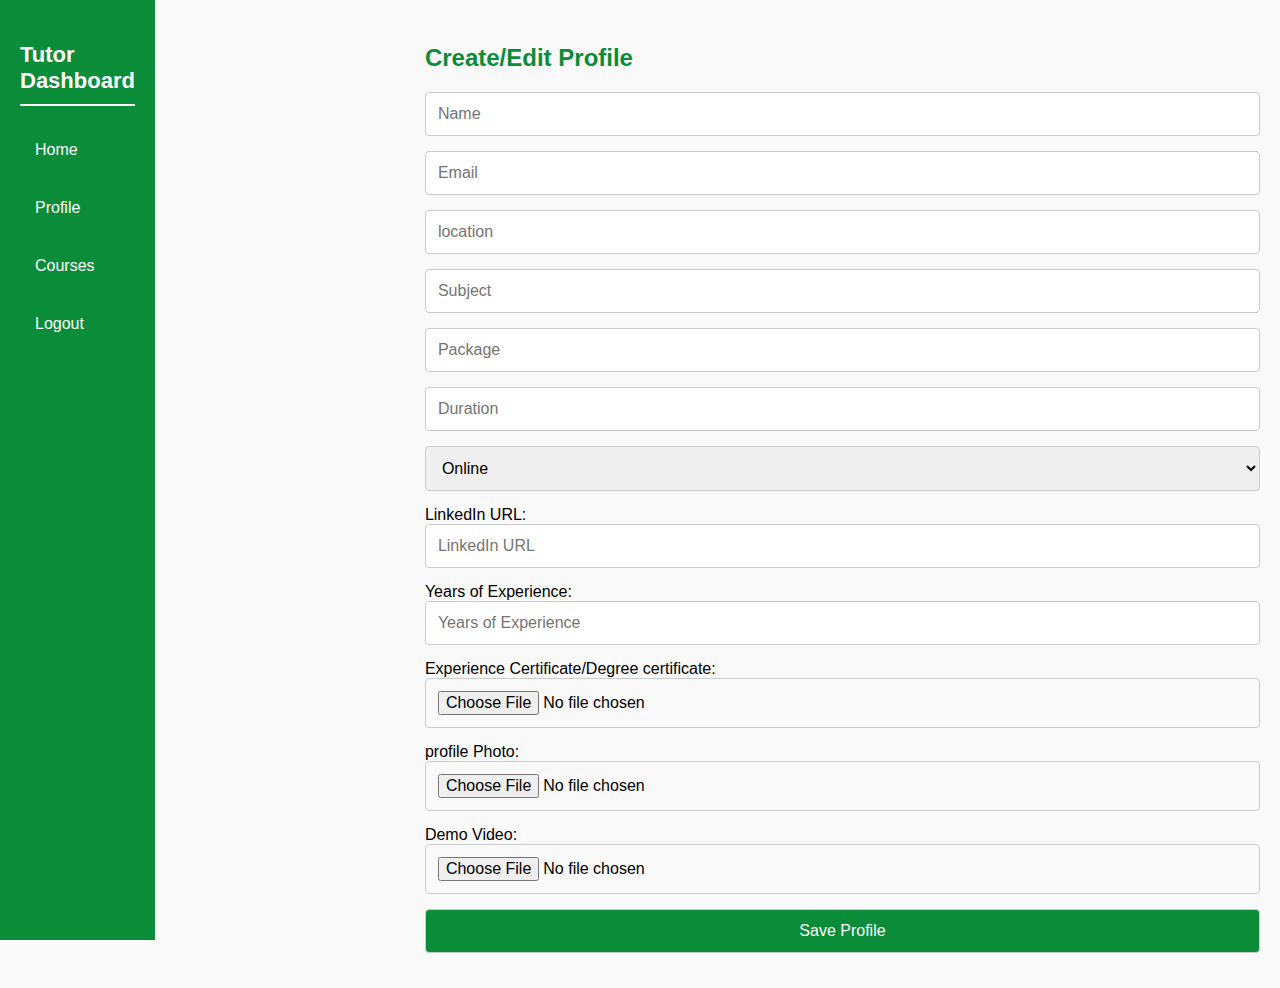
<file: Tutordashboard.html>
<!DOCTYPE html>
<html lang="en">
<head>
    <meta charset="UTF-8" />
    <meta name="viewport" content="width=device-width, initial-scale=1.0" />
    <title>Tutor Dashboard</title>
    <style>
        body {
            font-family: Arial, sans-serif;
            margin: 0;
            padding: 0;
            background-color: #f9f9f9;
        }

        .dashboard-container {
            display: flex;
        }

        .sidebar {
            width: 250px;
            background-color: #0a8c38;
            color: white;
            padding: 20px;
            height: 100vh;
        }

        .sidebar h3 {
            color: #fff;
            font-size: 22px;
            margin-bottom: 20px;
            border-bottom: 2px solid #fff;
            padding-bottom: 10px;
        }

        .sidebar button {
            width: 100%;
            padding: 15px;
            background-color: #0a8c38;
            color: white;
            border: none;
            cursor: pointer;
            font-size: 16px;
            text-align: left;
            margin-bottom: 10px;
            transition: background 0.3s;
        }

        .sidebar button:hover {
            background-color: #066c28;
        }

        .main-content {
            margin-left: 250px;
            padding: 20px;
        }

        h3 {
            color: #0a8c38;
            font-size: 24px;
            margin-bottom: 20px;
        }

        input, select, button, textarea {
            width: 100%;
            padding: 12px;
            margin-bottom: 15px;
            border: 1px solid #ccc;
            border-radius: 4px;
            box-sizing: border-box;
            font-size: 16px;
        }

        button {
            background-color: #0a8c38;
            color: white;
            cursor: pointer;
            font-size: 16px;
            transition: background 0.3s;
        }

        button:hover {
            background-color: #066c28;
        }

        .course-item {
            border: 1px solid #ddd;
            padding: 15px;
            background-color: #fff;
            border-radius: 5px;
            margin-bottom: 10px;
        }
    </style>
</head>
<body>
    <div class="dashboard-container">
        <div class="sidebar">
            <h3>Tutor Dashboard</h3>
            <button onclick="window.location.href =('/')">Home</button>
            <button onclick="showSection('profile')">Profile</button>
            <button onclick="window.location.href =('/courses')">Courses</button>
            <button onclick="logout()">Logout</button>
        </div>

        <div class="main-content">
            <div id="profile-section">
                <h3>Create/Edit Profile</h3>
                <form id="profileForm" onsubmit="saveProfile(event)">
                    <input type="text" id="name" placeholder="Name" required />
                    <input type="email" id="tutorEmail" placeholder="Email" required />
                    <input type="text" id="location" placeholder="location" required />
                    <input type="text" id="subject" placeholder="Subject" required />
                    <input type="text" id="package" placeholder="Package" required />
                    <input type="text" id="duration" placeholder="Duration" required />
                    <select id="mode" required>
                        <option value="online">Online</option>
                        <option value="offline">Offline</option>
                    </select>
                    <label for="linkedinUrl">LinkedIn URL:</label>
                    <input type="url" id="linkedinUrl" placeholder="LinkedIn URL" />
                    <label for="experience">Years of Experience:</label>
                    <input type="number" id="experience" placeholder="Years of Experience" min="0" />
                    <label for="certificate">Experience Certificate/Degree certificate:</label>
                    <input type="file" id="certificate" accept="application/pdf, image/*" />
                    <label for="photo">profile Photo:</label>
                    <input type="file" id="photo" accept="image/*" />
                    <label for="video">Demo Video:</label>
                    <input type="file" id="video" accept="video/*" />
                    <button type="submit">Save Profile</button>
                </form>
            </div>
        </div>
    </div>

    <script>
        const profileForm = document.getElementById('profileForm');
        const logoutLink = document.getElementById('logoutLink');
        const enrolledCoursesLink = document.getElementById('enrolledCoursesLink');
        const enrolledCoursesListDiv = document.getElementById('enrolledCoursesList');
        const coursesListUl = document.getElementById('coursesList');

        let editingIndex = null; // To track if we are editing an existing profile

        // Function to load existing profile data for editing
        function loadProfileForEdit() {
            const editIndex = localStorage.getItem('editProfileIndex');
            if (editIndex !== null) {
                editingIndex = parseInt(editIndex);
                const storedProfiles = JSON.parse(localStorage.getItem('tutorProfiles'));
                if (storedProfiles && storedProfiles[editingIndex]) {
                    const profileToEdit = storedProfiles[editingIndex];
                    document.getElementById('name').value = profileToEdit.name;
                    document.getElementById('tutorEmail').value = profileToEdit.email;
                    document.getElementById('location').value = profileToEdit.location;
                    document.getElementById('subject').value = profileToEdit.subject;
                    document.getElementById('package').value = profileToEdit.package;
                    document.getElementById('duration').value = profileToEdit.duration;
                    document.getElementById('mode').value = profileToEdit.mode;
                    document.getElementById('linkedinUrl').value = profileToEdit.linkedinUrl || '';
                    document.getElementById('experience').value = profileToEdit.experience || '';
                    // Note: File inputs cannot be pre-filled for security reasons.
                    localStorage.removeItem('editProfileIndex'); // Clear the edit flag
                } else {
                    editingIndex = null; // Reset if profile not found
                }
            } else {
                editingIndex = null; // Not in edit mode
            }
        }

        // Load profile for edit on page load
        loadProfileForEdit();

        function saveProfile(event) {
            event.preventDefault();

            const name = document.getElementById('name').value;
            const tutorEmail = document.getElementById('tutorEmail').value;
            const location = document.getElementById('location').value;
            const subject = document.getElementById('subject').value;
            const packageInfo = document.getElementById('package').value;
            const duration = document.getElementById('duration').value;
            const mode = document.getElementById('mode').value;
            const linkedinUrl = document.getElementById('linkedinUrl').value;
            const experience = document.getElementById('experience').value;
            const certificateFile = document.getElementById('certificate').files[0];
            const photoFile = document.getElementById('photo').files[0];
            const videoFile = document.getElementById('video').files[0];

            let profile = {
                name: name,
                email: tutorEmail,
                location: location,
                subject: subject,
                package: packageInfo,
                mode: mode,
                duration: duration,
                linkedinUrl: linkedinUrl,
                experience: experience,
                certificate: "",
                profile: "",
                video: ""
            };

            const storedProfiles = JSON.parse(localStorage.getItem('tutorProfiles')) || [];

            if (certificateFile) {
                profile.certificate = certificateFile.name;
            } else if (editingIndex !== null && storedProfiles[editingIndex] && storedProfiles[editingIndex].certificate) {
                profile.certificate = storedProfiles[editingIndex].certificate;
            }

            if (photoFile) {
                profile.profile = URL.createObjectURL(photoFile);
            } else if (editingIndex !== null && storedProfiles[editingIndex] && storedProfiles[editingIndex].profile) {
                profile.profile = storedProfiles[editingIndex].profile;
            } else {
                profile.profile = "https://via.placeholder.com/100"; // Default placeholder
            }

            if (videoFile) {
                profile.video = URL.createObjectURL(videoFile);
            } else if (editingIndex !== null && storedProfiles[editingIndex] && storedProfiles[editingIndex].video) {
                profile.video = storedProfiles[editingIndex].video;
            } else {
                profile.video = "https://www.w3schools.com/html/mov_bbb.mp4"; // Default video URL
            }

            if (editingIndex !== null) {
                storedProfiles[editingIndex] = profile;
                editingIndex = null; // Reset edit mode after saving
                alert('Profile updated successfully!');
            } else {
                storedProfiles.push(profile);
                alert('Profile saved successfully!');
            }

            localStorage.setItem('tutorProfiles', JSON.stringify(storedProfiles));
             window.location.href = '/courses';
        }

        function loadCourses() {
            // Not directly used here
        }

        function logout() {
            localStorage.removeItem('tutorProfiles');
            localStorage.removeItem('editProfileIndex');
            alert('All tutor profiles cleared.');
            profileForm.reset();
            editingIndex = null;
        }

        enrolledCoursesLink.addEventListener('click', function(event) {
            event.preventDefault();
            enrolledCoursesListDiv.style.display = 'block';
            displayEnrolledCourses();
        });

        function displayEnrolledCourses() {
            const enrolledCourses = JSON.parse(localStorage.getItem('enrolledCourses')) || [];
            coursesListUl.innerHTML = '';

            if (enrolledCourses.length === 0) {
                coursesListUl.innerHTML = '<li>No courses enrolled yet.</li>';
            } else {
                enrolledCourses.forEach(course => {
                    const listItem = document.createElement('li');
                    listItem.textContent = `${course.name} (Enrolled: ${course.enrolledCount || 0})`;
                    coursesListUl.appendChild(listItem);
                });
            }
        }

        function enrollStudentInCourse(courseName, studentName) {
            let enrolledCourses = JSON.parse(localStorage.getItem('enrolledCourses')) || [];
            let courseIndex = enrolledCourses.findIndex(course => course.name === courseName);

            if (courseIndex === -1) {
                enrolledCourses.push({
                    name: courseName,
                    enrolledCount: 1,
                    students: [studentName]
                });
            } else {
                enrolledCourses[courseIndex].enrolledCount++;
                enrolledCourses[courseIndex].students.push(studentName);
            }

            localStorage.setItem('enrolledCourses', JSON.stringify(enrolledCourses));
        }

        enrollStudentInCourse('Web Development', 'Alice');
        enrollStudentInCourse('Web Development', 'Bob');
        enrollStudentInCourse('Python Basics', 'Charlie');

        logoutLink.addEventListener('click', function(event) {
            event.preventDefault();
            logout();
        });
    </script>
</body>
</html>
</file>
